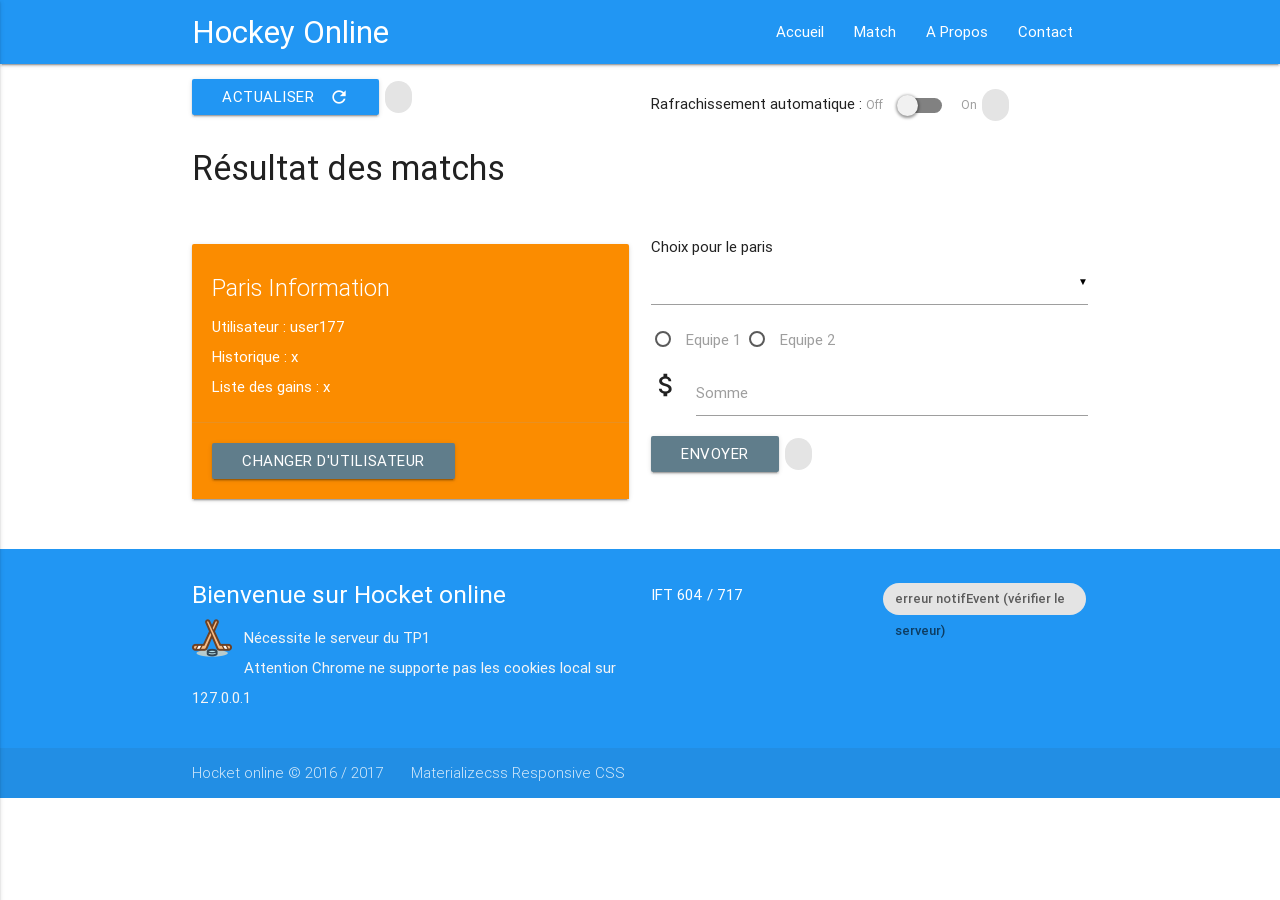
<file: index.html>
<!DOCTYPE html>
<html lang="en">
<head>
  <meta http-equiv="Content-Type" content="text/html; charset=UTF-8"/>
  <meta name="viewport" content="width=device-width, initial-scale=1, maximum-scale=1.0, user-scalable=no"/>
  <!-- Chrome, Firefox OS, Opera and Vivaldi -->
  <meta name="theme-color" content="#009688">
  <!-- Windows Phone -->
  <meta name="msapplication-navbutton-color" content="#009688">
  <!-- iOS Safari -->
  <meta name="apple-mobile-web-app-status-bar-style" content="#009688">
  <meta name="author" content=" Hockey Online">
  <meta name="description" content="Hockey Online" />      
  <meta name="keywords" content="Hockey Online">

  <title> Hockey Online</title>


  <link rel="shortcut icon" href="favicon.ico"/>
  <!-- Icon fav mobile  -->
  <link rel="icon" type="image/png" href="fav_mobile.png" sizes="192x192">

  <!-- CSS  -->
  <link href="https://fonts.googleapis.com/icon?family=Material+Icons" rel="stylesheet">
  <link href="css/materialize.css" type="text/css" rel="stylesheet" media="screen,projection"/>
  <link href="css/materialize_style.css" type="text/css" rel="stylesheet" media="screen,projection"/>


</head>
<body>

  <!-- NAV BAR -->
  <div class="navbar-fixed ">
    <nav class="blue" role="navigation">
      <div class="nav-wrapper container">
        <a id="logo-container" href="#" class="brand-logo white-text"> Hockey Online</a>
        <ul class="right hide-on-med-and-down">
          <li><a href="#scrollspy1" class="white-text">Accueil</a></li>
          <li><a href="#scrollspy2" class="white-text">Match</a></li>
          <li><a href="#scrollspy3" class="white-text">A Propos</a></li>
          <li><a href="#scrollspy4" class="white-text">Contact</a></li>
        </ul>

        <ul id="nav-mobile" class="side-nav">
          <li><a href="#scrollspy1" class="">Accueil</a></li>
          <li><a href="#scrollspy2" class="">Matchs</a></li>
          <li><a href="#scrollspy3" class="">A Propos</a></li>
          <li><a href="#scrollspy4" class="">Contact</a></li>
        </ul>
        <a href="#" data-activates="nav-mobile" class="button-collapse white-text"><i class="material-icons">menu</i></a>
      </div>
    </nav>
  </div>
  <!-- END NAV BAR -->


  <div class="container">
    <div class="row">
      <div class="col s12 m6">
        <div id="scrollspy2" class="section scrollspy">
          <button id="btRefresh" class="btn waves-effect blue waves-light" type="submit" name="action">Actualiser
            <i class="material-icons right">refresh</i>
          </button>
          <div class="chip div1">
           &nbsp 
         </div>
       </div>
     </div>
     <div class="col s12 m6">
      &nbsp &nbsp  &nbsp
      <div class="switch">
        Rafrachissement automatique :
        <label>
          Off
          <input id="btAutoRefresh" type="checkbox">
          <span class="lever"></span>
          On
        </label>
        <div class="chip divTimer">
         &nbsp 
       </div>
     </div>
   </div>
 </div>
</div>



<div class="container">
  <h4>Résultat des matchs</h4>
  <div class="row" id="idListMatch2">
  </div>
</div>

<div class="container">
  <div id="" class="section scrollspy">
    <div class="row">
      <div class="col s12 m6">
        <div class="card orange darken-1">
          <div class="card-content white-text">
            <span class="card-title">Paris Information</span>
            <p>
              Utilisateur : <span id="userName">x</span><br>
              Historique : <span id="userHistory">x</span><br>
              Liste des gains : <span id="userGain">x</span><br>
            </p>
          </div>
          <div class="card-action">
            <a id="btChangeUser" class="waves-effect waves-light btn blue-grey">Changer d'utilisateur</a>
          </div>
        </div>
      </div>
      <div class="col s12 m6">
      <form action="#">
        Choix pour le paris
        <select id="dropdownid" >
        </select>
        <div class="">
          <p>
            <input name="group1" type="radio" id="radio1" value="1"/>
            <label for="radio1">Equipe 1</label>
            <input name="group1" type="radio" id="radio2" value="2"/>
            <label for="radio2">Equipe 2</label>
          </p>
        </div>
        <div class="input-field">
          <i class="material-icons prefix">attach_money</i>
          <input id="inputSomme"  type="text"  class="validate">
          <label for="inputSomme">Somme</label>
          <a class="waves-effect waves-light btn blue-grey" id="btEnvoieParis">Envoyer</a>
          <div class="chip divParis">
           &nbsp 
         </div>
        </div>
      </form>
      </div>
    </div>
  </div>
</div>



  <footer class="page-footer blue">
    <div class="container">
      <div class="row">
        <div class="col l6 s12">
          <h5 class="white-text">Bienvenue sur Hocket online </h5>
          <img class="responsive-img left" src="img/hockey xs.png">
          <p class="grey-text text-lighten-4">&nbsp&nbsp Nécessite le serveur du TP1<br>&nbsp&nbsp Attention Chrome ne supporte pas les cookies local sur 127.0.0.1</p>
        </div>
        <div class="col l3 s12">
          <h5 class="white-text"></h5>
          <ul>
            <li><a class="white-text" href="#!">IFT 604 / 717</a></li>
          </ul>
        </div>
        <div class="col l3 s12">
          <h5 class="white-text"></h5>
          <div class="chip div3">
           &nbsp 
          </div>
          <ul>
            <li><a class="white-text" href="#!"></a></li>
          </ul>
        </div>
      </div>
    </div>
    <div class="footer-copyright">
      <div class="container">
        Hocket online © 2016 / 2017    &nbsp &nbsp  &nbsp Materializecss Responsive CSS
      </div>
    </div>
  </footer>


      <!--  Scripts-->
      <script src="js/jquery-3.1.1.min.js"></script>
      <!-- Cookie :https://github.com/carhartl/jquery-cookie -->
      <script src="js/jquery.cookie.js"></script>
      <script src="js/moment.js"></script>
      <script src="js/materialize.js"></script>
      <script src="js/init.js"></script>
      <script src="js/ajax.js"></script>
      <script type="text/javascript">
        $(document).ready(function() {
          $('select').material_select();
            $('#inputSomme').on('change keyup', function() {
              var sanitized = $(this).val().replace(/[^0-9]/g, '');
              $(this).val(sanitized);
            });
        });

        $(document).ready(function(){
          //smooth scroll
          $('.scrollspy').scrollSpy();

          //shadow effect on hover
          $(".overShadow").hover(function () {
            $(this).addClass('z-depth-5');
            $(this).removeClass('z-depth-1');
          }, function () {
            $(this).removeClass('z-depth-5');
            $(this).addClass('z-depth-1');
          });
        });


    
      </script>

</body>
</html>
</file>
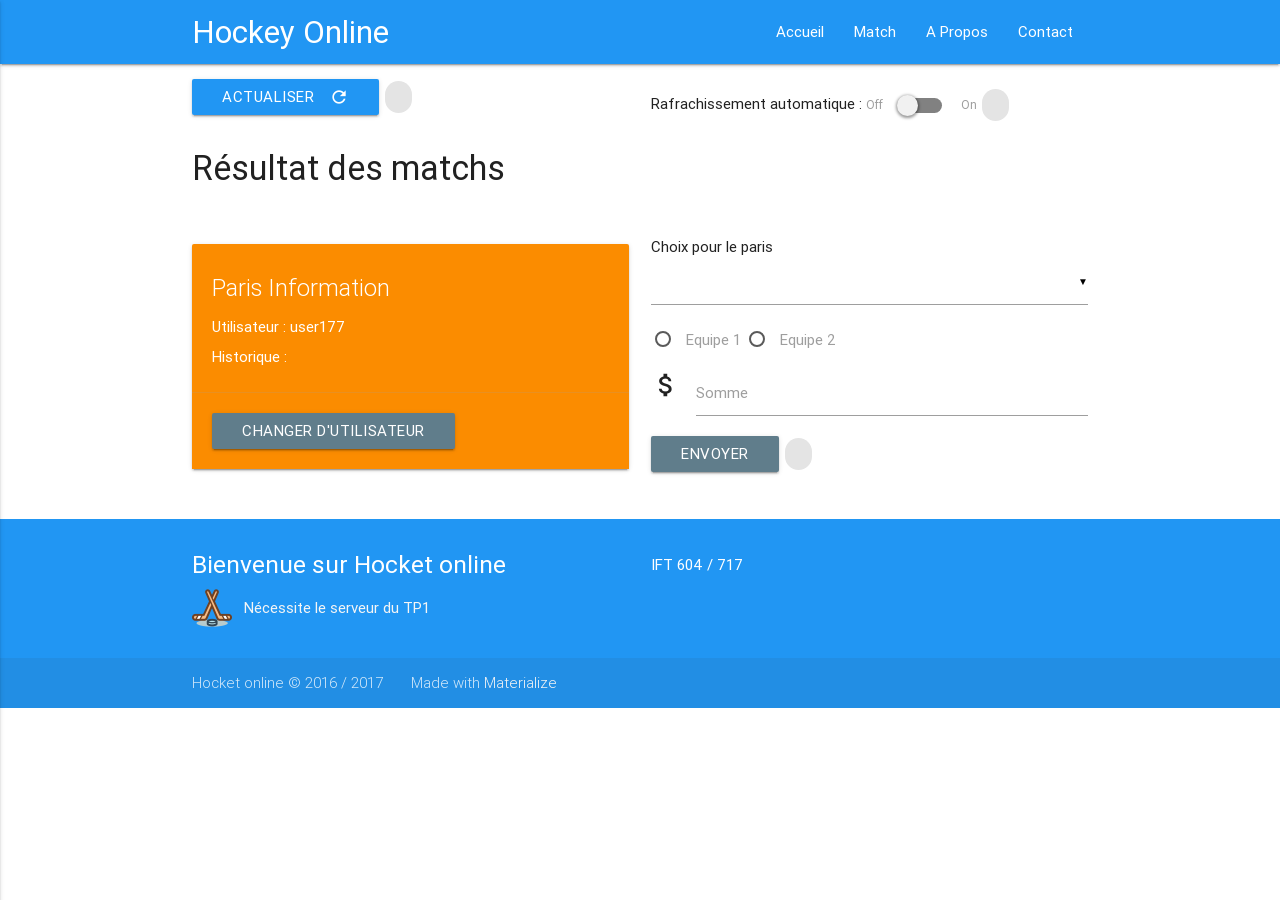
<file: index Alternate.html>
<!DOCTYPE html>
<html lang="en">
<head>
  <meta http-equiv="Content-Type" content="text/html; charset=UTF-8"/>
  <meta name="viewport" content="width=device-width, initial-scale=1, maximum-scale=1.0, user-scalable=no"/>
  <!-- Chrome, Firefox OS, Opera and Vivaldi -->
  <meta name="theme-color" content="#009688">
  <!-- Windows Phone -->
  <meta name="msapplication-navbutton-color" content="#009688">
  <!-- iOS Safari -->
  <meta name="apple-mobile-web-app-status-bar-style" content="#009688">
  <meta name="author" content=" Hockey Online">
  <meta name="description" content="Hockey Online" />      
  <meta name="keywords" content="Hockey Online">

  <title> Hockey Online</title>


  <link rel="shortcut icon" href="favicon.ico"/>
  <!-- Icon fav mobile  -->
  <link rel="icon" type="image/png" href="fav_mobile.png" sizes="192x192">

  <!-- CSS  -->
  <link href="https://fonts.googleapis.com/icon?family=Material+Icons" rel="stylesheet">
  <link href="css/materialize.css" type="text/css" rel="stylesheet" media="screen,projection"/>
  <link href="css/materialize_style.css" type="text/css" rel="stylesheet" media="screen,projection"/>


</head>
<body>

  <!-- NAV BAR -->
  <div class="navbar-fixed ">
    <nav class="blue" role="navigation">
      <div class="nav-wrapper container">
        <a id="logo-container" href="#" class="brand-logo white-text"> Hockey Online</a>
        <ul class="right hide-on-med-and-down">
          <li><a href="#scrollspy1" class="white-text">Accueil</a></li>
          <li><a href="#scrollspy2" class="white-text">Match</a></li>
          <li><a href="#scrollspy3" class="white-text">A Propos</a></li>
          <li><a href="#scrollspy4" class="white-text">Contact</a></li>
        </ul>

        <ul id="nav-mobile" class="side-nav">
          <li><a href="#scrollspy1" class="">Accueil</a></li>
          <li><a href="#scrollspy2" class="">Matchs</a></li>
          <li><a href="#scrollspy3" class="">A Propos</a></li>
          <li><a href="#scrollspy4" class="">Contact</a></li>
        </ul>
        <a href="#" data-activates="nav-mobile" class="button-collapse white-text"><i class="material-icons">menu</i></a>
      </div>
    </nav>
  </div>
  <!-- END NAV BAR -->


  <div class="container">
    <div class="row">
      <div class="col s12 m6">
        <div id="scrollspy2" class="section scrollspy">
          <button id="btRefresh" class="btn waves-effect blue waves-light" type="submit" name="action">Actualiser
            <i class="material-icons right">refresh</i>
          </button>
          <div class="chip div1">
           &nbsp 
         </div>
       </div>
     </div>
     <div class="col s12 m6">
      &nbsp &nbsp  &nbsp
      <div class="switch">
        Rafrachissement automatique :
        <label>
          Off
          <input id="btAutoRefresh" type="checkbox">
          <span class="lever"></span>
          On
        </label>
        <div class="chip divTimer">
         &nbsp 
       </div>
     </div>
   </div>
 </div>
</div>



<div class="container">
  <h4>Résultat des matchs</h4>
  <div class="row" id="idListMatch2">
  </div>
</div>

<div class="container">
  <div id="" class="section scrollspy">
    <div class="row">
      <div class="col s12 m6">
        <div class="card orange darken-1">
          <div class="card-content white-text">
            <span class="card-title">Paris Information</span>
            <p>
              Utilisateur : <span id="userName">x</span><br>
              Historique : <span id="history"></span><br>
            </p>
          </div>
          <div class="card-action">
            <a id="btChangeUser" class="waves-effect waves-light btn blue-grey">Changer d'utilisateur</a>
          </div>
        </div>
      </div>
      <div class="col s12 m6">
      <form action="#">
        Choix pour le paris
        <select id="dropdownid" >
        </select>
        <div class="">
          <p>
            <input name="group1" type="radio" id="radio1" value="1"/>
            <label for="radio1">Equipe 1</label>
            <input name="group1" type="radio" id="radio2" value="2"/>
            <label for="radio2">Equipe 2</label>
          </p>
        </div>
        <div class="input-field">
          <i class="material-icons prefix">attach_money</i>
          <input id="inputSomme"  type="text"  class="validate">
          <label for="inputSomme">Somme</label>
          <a class="waves-effect waves-light btn blue-grey" id="btEnvoieParis">Envoyer</a>
          <div class="chip divParis">
           &nbsp 
         </div>
        </div>
      </form>
      </div>
    </div>
  </div>
</div>



  <footer class="page-footer blue">
    <div class="container">
      <div class="row">
        <div class="col l6 s12">
          <h5 class="white-text">Bienvenue sur Hocket online </h5>
          <img class="responsive-img left" src="img/hockey xs.png">
          <p class="grey-text text-lighten-4">&nbsp&nbsp Nécessite le serveur du TP1</p>
        </div>
        <div class="col l3 s12">
          <h5 class="white-text"></h5>
          <ul>
            <li><a class="white-text" href="#!">IFT 604 / 717</a></li>
          </ul>
        </div>
        <div class="col l3 s12">
          <h5 class="white-text"></h5>
          <ul>
            <li><a class="white-text" href="#!"></a></li>
          </ul>
        </div>
      </div>
    </div>
    <div class="footer-copyright">
      <div class="container">
        Hocket online © 2016 / 2017    &nbsp &nbsp  &nbsp Made with <a class="grey-text text-lighten-4" href="http://materializecss.com" target="_BLANK">Materialize</a>
      </div>
    </div>
  </footer>


      <!--  Scripts-->
      <script src="js/jquery-3.1.1.min.js"></script>
      <!-- Cookie :https://github.com/carhartl/jquery-cookie -->
      <script src="js/jquery.cookie.js"></script>
      <script src="js/moment.js"></script>
      <script src="js/materialize.js"></script>
      <script src="js/init.js"></script>
      <script src="js/ajax.js"></script>
      <script type="text/javascript">
        $(document).ready(function() {
          $('select').material_select();
            $('#inputSomme').on('change keyup', function() {
              var sanitized = $(this).val().replace(/[^0-9]/g, '');
              $(this).val(sanitized);
            });
        });

        $(document).ready(function(){
          //smooth scroll
          $('.scrollspy').scrollSpy();

          //shadow effect on hover
          $(".overShadow").hover(function () {
            $(this).addClass('z-depth-5');
            $(this).removeClass('z-depth-1');
          }, function () {
            $(this).removeClass('z-depth-5');
            $(this).addClass('z-depth-1');
          });
        });


    
      </script>

</body>
</html>
</file>
